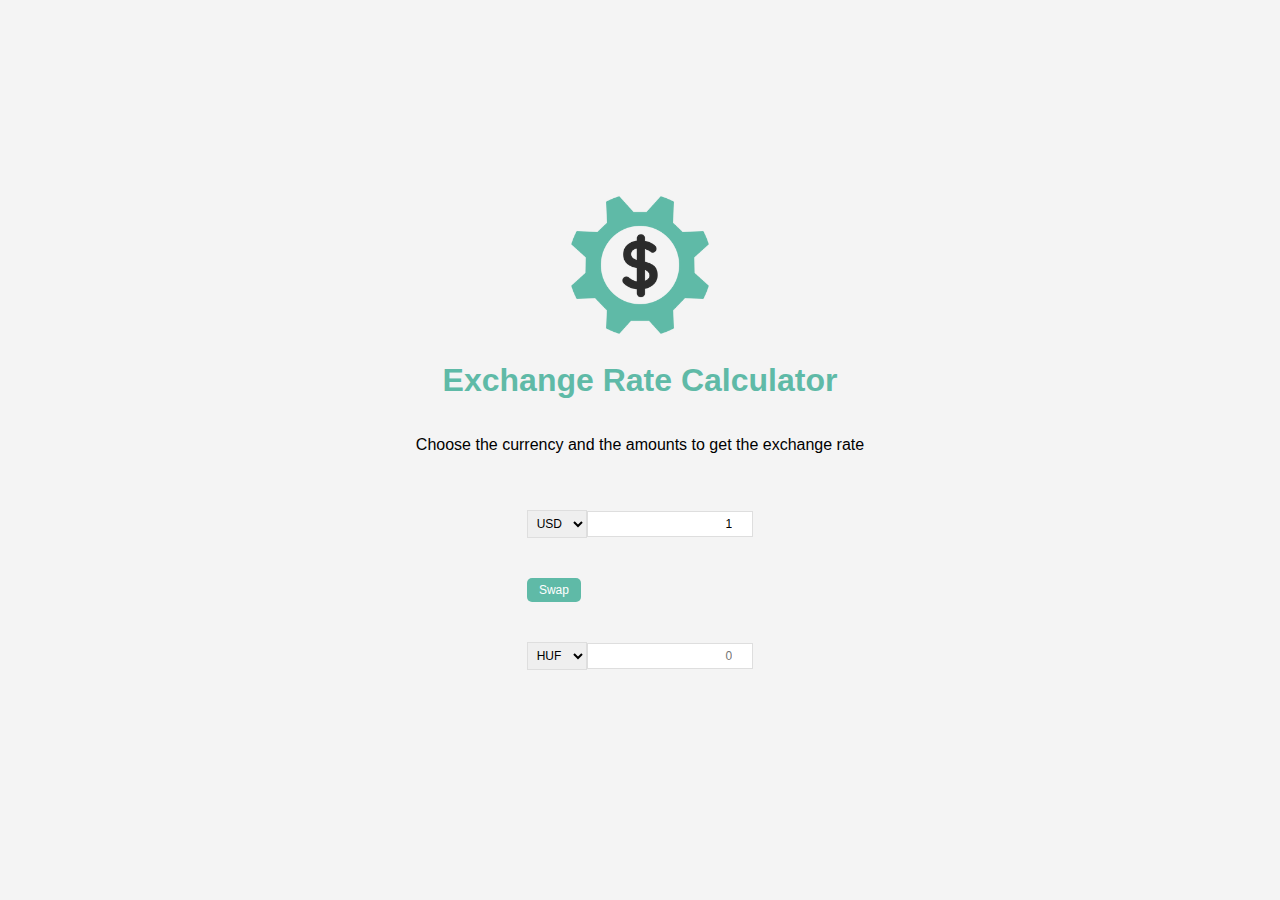
<file: index.html>
<!DOCTYPE html>
<html lang="en">

<head>
    <meta charset="UTF-8">
    <meta http-equiv="X-UA-Compatible" content="IE=edge">
    <meta name="viewport" content="width=device-width, initial-scale=1.0">
    <title>Exchange Rate Calculator</title>
    <link rel="stylesheet" href="style.css">

</head>

<body>
    <img src="money.png" alt="" class="money-img">
    <h1>Exchange Rate Calculator</h1>
    <p>Choose the currency and the amounts to get the exchange rate</p>
 <div class="container">
    <div class="currency">
        <select name="" id="currency-one">
            <option value="AED">AED</option>
          <option value="ARS">ARS</option>
          <option value="AUD">AUD</option>
          <option value="BGN">BGN</option>
          <option value="BRL">BRL</option>
          <option value="BSD">BSD</option>
          <option value="CAD">CAD</option>
          <option value="CHF">CHF</option>
          <option value="CLP">CLP</option>
          <option value="CNY">CNY</option>
          <option value="COP">COP</option>
          <option value="CZK">CZK</option>
          <option value="DKK">DKK</option>
          <option value="DOP">DOP</option>
          <option value="EGP">EGP</option>
          <option value="EUR">EUR</option>
          <option value="FJD">FJD</option>
          <option value="GBP">GBP</option>
          <option value="GTQ">GTQ</option>
          <option value="HKD">HKD</option>
          <option value="HRK">HRK</option>
          <option value="HUF">HUF</option>
          <option value="IDR">IDR</option>
          <option value="ILS">ILS</option>
          <option value="INR">INR</option>
          <option value="ISK">ISK</option>
          <option value="JPY">JPY</option>
          <option value="KRW">KRW</option>
          <option value="KZT">KZT</option>
          <option value="MXN">MXN</option>
          <option value="MYR">MYR</option>
          <option value="NOK">NOK</option>
          <option value="NZD">NZD</option>
          <option value="PAB">PAB</option>
          <option value="PEN">PEN</option>
          <option value="PHP">PHP</option>
          <option value="PKR">PKR</option>
          <option value="PLN">PLN</option>
          <option value="PYG">PYG</option>
          <option value="RON">RON</option>
          <option value="RUB">RUB</option>
          <option value="SAR">SAR</option>
          <option value="SEK">SEK</option>
          <option value="SGD">SGD</option>
          <option value="THB">THB</option>
          <option value="TRY">TRY</option>
          <option value="TWD">TWD</option>
          <option value="UAH">UAH</option>
          <option value="USD" selected>USD</option>
          <option value="UYU">UYU</option>
          <option value="VND">VND</option>
          <option value="ZAR">ZAR</option>
        </select>
        <input type="number" id="amount-one" placeholder="0" value="1">
    </div>

    <div class="swap-rate-container">
        <button class="btn" id="swap">
            Swap
        </button>
        <div class="rate" id="rate"></div>
    </div>

    <div class="currency">
        <select name="" id="currency-two">
            <option value="AED">AED</option>
          <option value="ARS">ARS</option>
          <option value="AUD">AUD</option>
          <option value="BGN">BGN</option>
          <option value="BRL">BRL</option>
          <option value="BSD">BSD</option>
          <option value="CAD">CAD</option>
          <option value="CHF">CHF</option>
          <option value="CLP">CLP</option>
          <option value="CNY">CNY</option>
          <option value="COP">COP</option>
          <option value="CZK">CZK</option>
          <option value="DKK">DKK</option>
          <option value="DOP">DOP</option>
          <option value="EGP">EGP</option>
          <option value="EUR">EUR</option>
          <option value="FJD">FJD</option>
          <option value="GBP">GBP</option>
          <option value="GTQ">GTQ</option>
          <option value="HKD">HKD</option>
          <option value="HRK">HRK</option>
          <option value="HUF" selected>HUF</option>
          <option value="IDR">IDR</option>
          <option value="ILS">ILS</option>
          <option value="INR">INR</option>
          <option value="ISK">ISK</option>
          <option value="JPY">JPY</option>
          <option value="KRW">KRW</option>
          <option value="KZT">KZT</option>
          <option value="MXN">MXN</option>
          <option value="MYR">MYR</option>
          <option value="NOK">NOK</option>
          <option value="NZD">NZD</option>
          <option value="PAB">PAB</option>
          <option value="PEN">PEN</option>
          <option value="PHP">PHP</option>
          <option value="PKR">PKR</option>
          <option value="PLN">PLN</option>
          <option value="PYG">PYG</option>
          <option value="RON">RON</option>
          <option value="RUB">RUB</option>
          <option value="SAR">SAR</option>
          <option value="SEK">SEK</option>
          <option value="SGD">SGD</option>
          <option value="THB">THB</option>
          <option value="TRY">TRY</option>
          <option value="TWD">TWD</option>
          <option value="UAH">UAH</option>
          <option value="USD">USD</option>
          <option value="UYU">UYU</option>
          <option value="VND">VND</option>
          <option value="ZAR">ZAR</option>
        </select>
        <input type="number" id="amount-two" placeholder="0">
    </div>

 </div>

    <script src="script.js"></script>
</body>

</html>
</file>
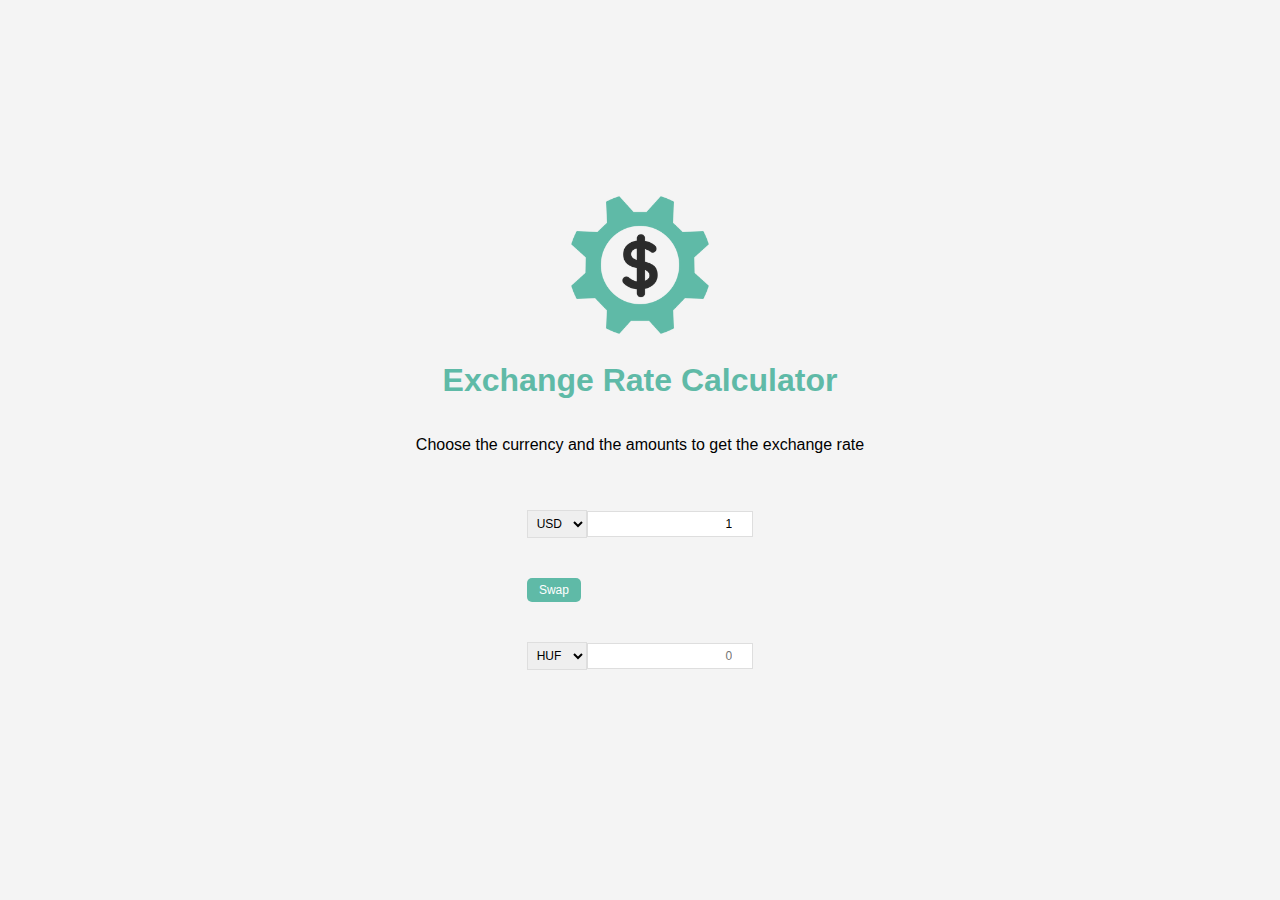
<file: Exchange Rate Calculator/index.html>
<!DOCTYPE html>
<html lang="en">

<head>
    <meta charset="UTF-8">
    <meta http-equiv="X-UA-Compatible" content="IE=edge">
    <meta name="viewport" content="width=device-width, initial-scale=1.0">
    <title>Exchange Rate Calculator</title>
    <link rel="stylesheet" href="style.css">

</head>

<body>
    <img src="money.png" alt="" class="money-img">
    <h1>Exchange Rate Calculator</h1>
    <p>Choose the currency and the amounts to get the exchange rate</p>
 <div class="container">
    <div class="currency">
        <select name="" id="currency-one">
            <option value="AED">AED</option>
          <option value="ARS">ARS</option>
          <option value="AUD">AUD</option>
          <option value="BGN">BGN</option>
          <option value="BRL">BRL</option>
          <option value="BSD">BSD</option>
          <option value="CAD">CAD</option>
          <option value="CHF">CHF</option>
          <option value="CLP">CLP</option>
          <option value="CNY">CNY</option>
          <option value="COP">COP</option>
          <option value="CZK">CZK</option>
          <option value="DKK">DKK</option>
          <option value="DOP">DOP</option>
          <option value="EGP">EGP</option>
          <option value="EUR">EUR</option>
          <option value="FJD">FJD</option>
          <option value="GBP">GBP</option>
          <option value="GTQ">GTQ</option>
          <option value="HKD">HKD</option>
          <option value="HRK">HRK</option>
          <option value="HUF">HUF</option>
          <option value="IDR">IDR</option>
          <option value="ILS">ILS</option>
          <option value="INR">INR</option>
          <option value="ISK">ISK</option>
          <option value="JPY">JPY</option>
          <option value="KRW">KRW</option>
          <option value="KZT">KZT</option>
          <option value="MXN">MXN</option>
          <option value="MYR">MYR</option>
          <option value="NOK">NOK</option>
          <option value="NZD">NZD</option>
          <option value="PAB">PAB</option>
          <option value="PEN">PEN</option>
          <option value="PHP">PHP</option>
          <option value="PKR">PKR</option>
          <option value="PLN">PLN</option>
          <option value="PYG">PYG</option>
          <option value="RON">RON</option>
          <option value="RUB">RUB</option>
          <option value="SAR">SAR</option>
          <option value="SEK">SEK</option>
          <option value="SGD">SGD</option>
          <option value="THB">THB</option>
          <option value="TRY">TRY</option>
          <option value="TWD">TWD</option>
          <option value="UAH">UAH</option>
          <option value="USD" selected>USD</option>
          <option value="UYU">UYU</option>
          <option value="VND">VND</option>
          <option value="ZAR">ZAR</option>
        </select>
        <input type="number" id="amount-one" placeholder="0" value="1">
    </div>

    <div class="swap-rate-container">
        <button class="btn" id="swap">
            Swap
        </button>
        <div class="rate" id="rate"></div>
    </div>

    <div class="currency">
        <select name="" id="currency-two">
            <option value="AED">AED</option>
          <option value="ARS">ARS</option>
          <option value="AUD">AUD</option>
          <option value="BGN">BGN</option>
          <option value="BRL">BRL</option>
          <option value="BSD">BSD</option>
          <option value="CAD">CAD</option>
          <option value="CHF">CHF</option>
          <option value="CLP">CLP</option>
          <option value="CNY">CNY</option>
          <option value="COP">COP</option>
          <option value="CZK">CZK</option>
          <option value="DKK">DKK</option>
          <option value="DOP">DOP</option>
          <option value="EGP">EGP</option>
          <option value="EUR">EUR</option>
          <option value="FJD">FJD</option>
          <option value="GBP">GBP</option>
          <option value="GTQ">GTQ</option>
          <option value="HKD">HKD</option>
          <option value="HRK">HRK</option>
          <option value="HUF" selected>HUF</option>
          <option value="IDR">IDR</option>
          <option value="ILS">ILS</option>
          <option value="INR">INR</option>
          <option value="ISK">ISK</option>
          <option value="JPY">JPY</option>
          <option value="KRW">KRW</option>
          <option value="KZT">KZT</option>
          <option value="MXN">MXN</option>
          <option value="MYR">MYR</option>
          <option value="NOK">NOK</option>
          <option value="NZD">NZD</option>
          <option value="PAB">PAB</option>
          <option value="PEN">PEN</option>
          <option value="PHP">PHP</option>
          <option value="PKR">PKR</option>
          <option value="PLN">PLN</option>
          <option value="PYG">PYG</option>
          <option value="RON">RON</option>
          <option value="RUB">RUB</option>
          <option value="SAR">SAR</option>
          <option value="SEK">SEK</option>
          <option value="SGD">SGD</option>
          <option value="THB">THB</option>
          <option value="TRY">TRY</option>
          <option value="TWD">TWD</option>
          <option value="UAH">UAH</option>
          <option value="USD">USD</option>
          <option value="UYU">UYU</option>
          <option value="VND">VND</option>
          <option value="ZAR">ZAR</option>
        </select>
        <input type="number" id="amount-two" placeholder="0">
    </div>

 </div>

    <script src="script.js"></script>
</body>

</html>
</file>
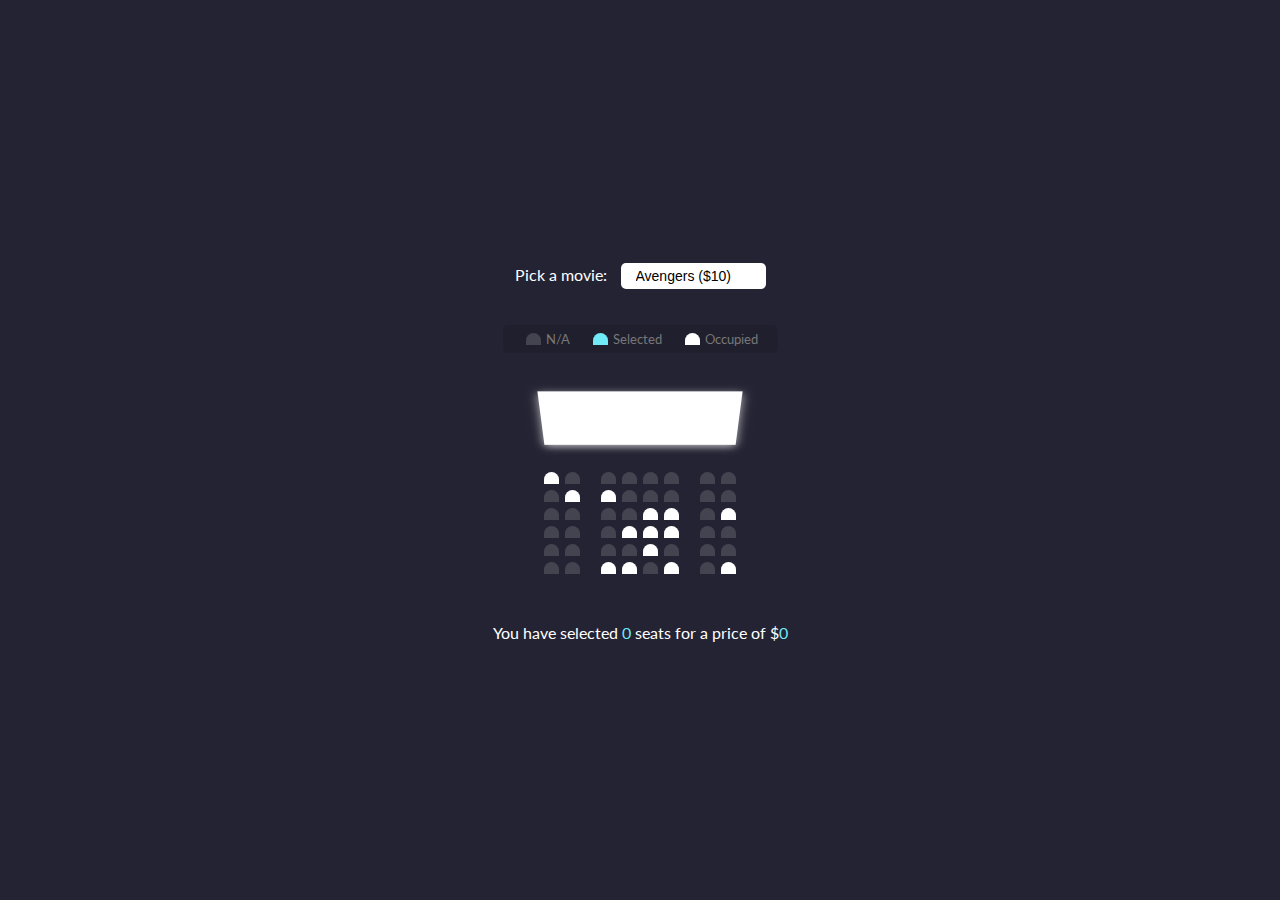
<file: Movie Seat Booking/index.html>
<!DOCTYPE html>
<html lang="en">

<head>
    <meta charset="UTF-8">
    <meta http-equiv="X-UA-Compatible" content="IE=edge">
    <meta name="viewport" content="width=device-width, initial-scale=1.0">
    <link rel="stylesheet" href="styles.css">
    <title>Movie Seat Booking</title>
</head>

<body>
    <div class="movie-container">
        <label for="movie">Pick a movie:</label>
        <select id="movie">
            <option value="10">Avengers ($10)</option>
            <option value="12">James Bond ($12)</option>
            <option value="8">John Wick ($8)</option>
            <option value="9">Toy Story ($9)</option>
        </select>
    </div>

    <ul class="showcase">
        <li>
            <div class="seat"></div>
            <small>N/A</small>
        </li>
        <li>
            <div class="seat selected"></div>
            <small>Selected</small>
        </li>
        <li>
            <div class="seat occupied"></div>
            <small>Occupied</small>
        </li>
    </ul>

    <div class="container">
        <div class="screen"></div>

        <div class="row">
            <div class="seat occupied"></div>
            <div class="seat"></div>
            <div class="seat"></div>
            <div class="seat"></div>
            <div class="seat"></div>
            <div class="seat"></div>
            <div class="seat"></div>
            <div class="seat"></div>
        </div>
        <div class="row">
            <div class="seat"></div>
            <div class="seat occupied"></div>
            <div class="seat occupied"></div>
            <div class="seat"></div>
            <div class="seat"></div>
            <div class="seat"></div>
            <div class="seat"></div>
            <div class="seat"></div>
        </div>
        <div class="row">
            <div class="seat"></div>
            <div class="seat"></div>
            <div class="seat"></div>
            <div class="seat"></div>
            <div class="seat occupied"></div>
            <div class="seat occupied"></div>
            <div class="seat"></div>
            <div class="seat occupied"></div>
        </div>
        <div class="row">
            <div class="seat"></div>
            <div class="seat"></div>
            <div class="seat"></div>
            <div class="seat occupied"></div>
            <div class="seat occupied"></div>
            <div class="seat occupied"></div>
            <div class="seat"></div>
            <div class="seat"></div>
        </div>
        <div class="row">
            <div class="seat"></div>
            <div class="seat"></div>
            <div class="seat"></div>
            <div class="seat"></div>
            <div class="seat occupied"></div>
            <div class="seat"></div>
            <div class="seat"></div>
            <div class="seat"></div>
        </div>
        <div class="row">
            <div class="seat"></div>
            <div class="seat"></div>
            <div class="seat occupied"></div>
            <div class="seat occupied"></div>
            <div class="seat"></div>
            <div class="seat occupied"></div>
            <div class="seat"></div>
            <div class="seat occupied"></div>
        </div>
    </div>

    <p class="text">You have selected <span id="count">0</span> seats for a price of
        $<span id="total">0</span>
    </p>

    <script src="script.js"></script>
</body>

</html>
</file>
<file: style.css>
:root {
    --primary-color: #5fbaa7;
}

* {
    box-sizing: border-box;
}

body {
    background-color: #f4f4f4;
    font-family: Arial, Helvetica, sans-serif;
    display: flex;
    flex-direction: column;
    align-items: center;
    justify-content: center;
    height: 100vh;
    margin: 0;
    padding: 20px;
 }

 h1 {
    color: var(--primary-color);
    display: flex;
    align-items: center;
    text-align: center;
 }

 p {
    text-align: center;
 }

 .btn {
    color: white;
    background: var(--primary-color);
    cursor: pointer;
    border-radius: 5px;
    font-size: 12px;
    padding: 5px 12px;
    border: none;
 }

 .money-img {
    width: 150px;
 }

 .currency {
    padding: 40px 0;
    display: flex;
    align-items: center;
    justify-content: space-between;
 }

 .currency select {
    padding: 0.3rem;
    border: 1px solid #dedede;
    display: flex;
    font-size: 12px;    
    align-items: center;
    justify-content: space-between;
 }

 .currency input {
    padding: 0.3rem;
    border: 1px solid #dedede;
    display: flex;
    font-size: 12px;    
    text-align: right;
}

.swap-rate-container {
    display: flex;
    align-items: center;
    justify-content: space-between;
}

.rate {
    color: var(--primary-color);
    font-size: 14px;
    padding: 0 10px;
}

select:focus, input:focus, btn:focus {
    outline: 0;
}
</file>
<file: Exchange Rate Calculator/style.css>
:root {
    --primary-color: #5fbaa7;
}

* {
    box-sizing: border-box;
}

body {
    background-color: #f4f4f4;
    font-family: Arial, Helvetica, sans-serif;
    display: flex;
    flex-direction: column;
    align-items: center;
    justify-content: center;
    height: 100vh;
    margin: 0;
    padding: 20px;
 }

 h1 {
    color: var(--primary-color);
    display: flex;
    align-items: center;
    text-align: center;
 }

 p {
    text-align: center;
 }

 .btn {
    color: white;
    background: var(--primary-color);
    cursor: pointer;
    border-radius: 5px;
    font-size: 12px;
    padding: 5px 12px;
    border: none;
 }

 .money-img {
    width: 150px;
 }

 .currency {
    padding: 40px 0;
    display: flex;
    align-items: center;
    justify-content: space-between;
 }

 .currency select {
    padding: 0.3rem;
    border: 1px solid #dedede;
    display: flex;
    font-size: 12px;    
    align-items: center;
    justify-content: space-between;
 }

 .currency input {
    padding: 0.3rem;
    border: 1px solid #dedede;
    display: flex;
    font-size: 12px;    
    text-align: right;
}

.swap-rate-container {
    display: flex;
    align-items: center;
    justify-content: space-between;
}

.rate {
    color: var(--primary-color);
    font-size: 14px;
    padding: 0 10px;
}

select:focus, input:focus, btn:focus {
    outline: 0;
}
</file>
<file: Movie Seat Booking/styles.css>
@import url('https://fonts.googleapis.com/css2?family=Lato&display=swap');

* {
    box-sizing: border-box;
}

body {
    background-color: #242333;
    color: #fff;
    display: flex;
    flex-direction: column;
    align-items: center;
    justify-content: center;
    height: 100vh;
    font-family: 'Lato', sans-serif;
    margin: 0;
}

.movie-container {
    margin: 20px 0;
}

.movie-container select {
    background-color: #fff;
    border: 0;
    border-radius: 5px;
    font-size: 14px;
    margin-left: 10px;
    padding: 5px 15px;
    -moz-appearance: none;
    -webkit-appearance: none;
    appearance: none;
}

.container {
    perspective: 700px;
    margin-bottom: 30px;
}

.screen {
    background-color: #fff;
    height: 70px;
    width: 100%;
    margin: 15px 0px;
    transform: rotateX(-45deg);
    box-shadow: 0 3px 10px rgba(255, 255, 255, 0.7);
}

.showcase {
    background-color: rgba(0,0,0, 0.1);
    padding: 5px 10px;
    border-radius: 5px;
    color: #777;
    list-style-type: none;
    display: flex;
    justify-content: space-between;
}

.showcase li {
    display: flex;
    align-items: center;
    justify-content: center;
    margin: 0 10px;
}
 
.showcase li small {
    margin-left: 2px;
}

.seat {
    background-color: #444451;
    height: 12px;
    width: 15px;
    margin: 3px;
    border-top-left-radius: 10px;
    border-top-right-radius: 10px;
}

.seat.selected {
    background-color: #6feaf6;
}

.seat.occupied {
    background-color: #fff;
}

.seat:nth-of-type(2) {
    margin-right: 18px;
}
.seat:nth-of-type(6) {
    margin-right: 18px;
}

.seat:not(.occupied):hover {
    cursor: pointer;
    transform: scale(1.2);
}
.showcase .seat:not(.occupied):hover {
    cursor: default;
    transform: scale(1);
}

.row {
    display: flex;
}

span {
    color: #6feaf6;
}
</file>
